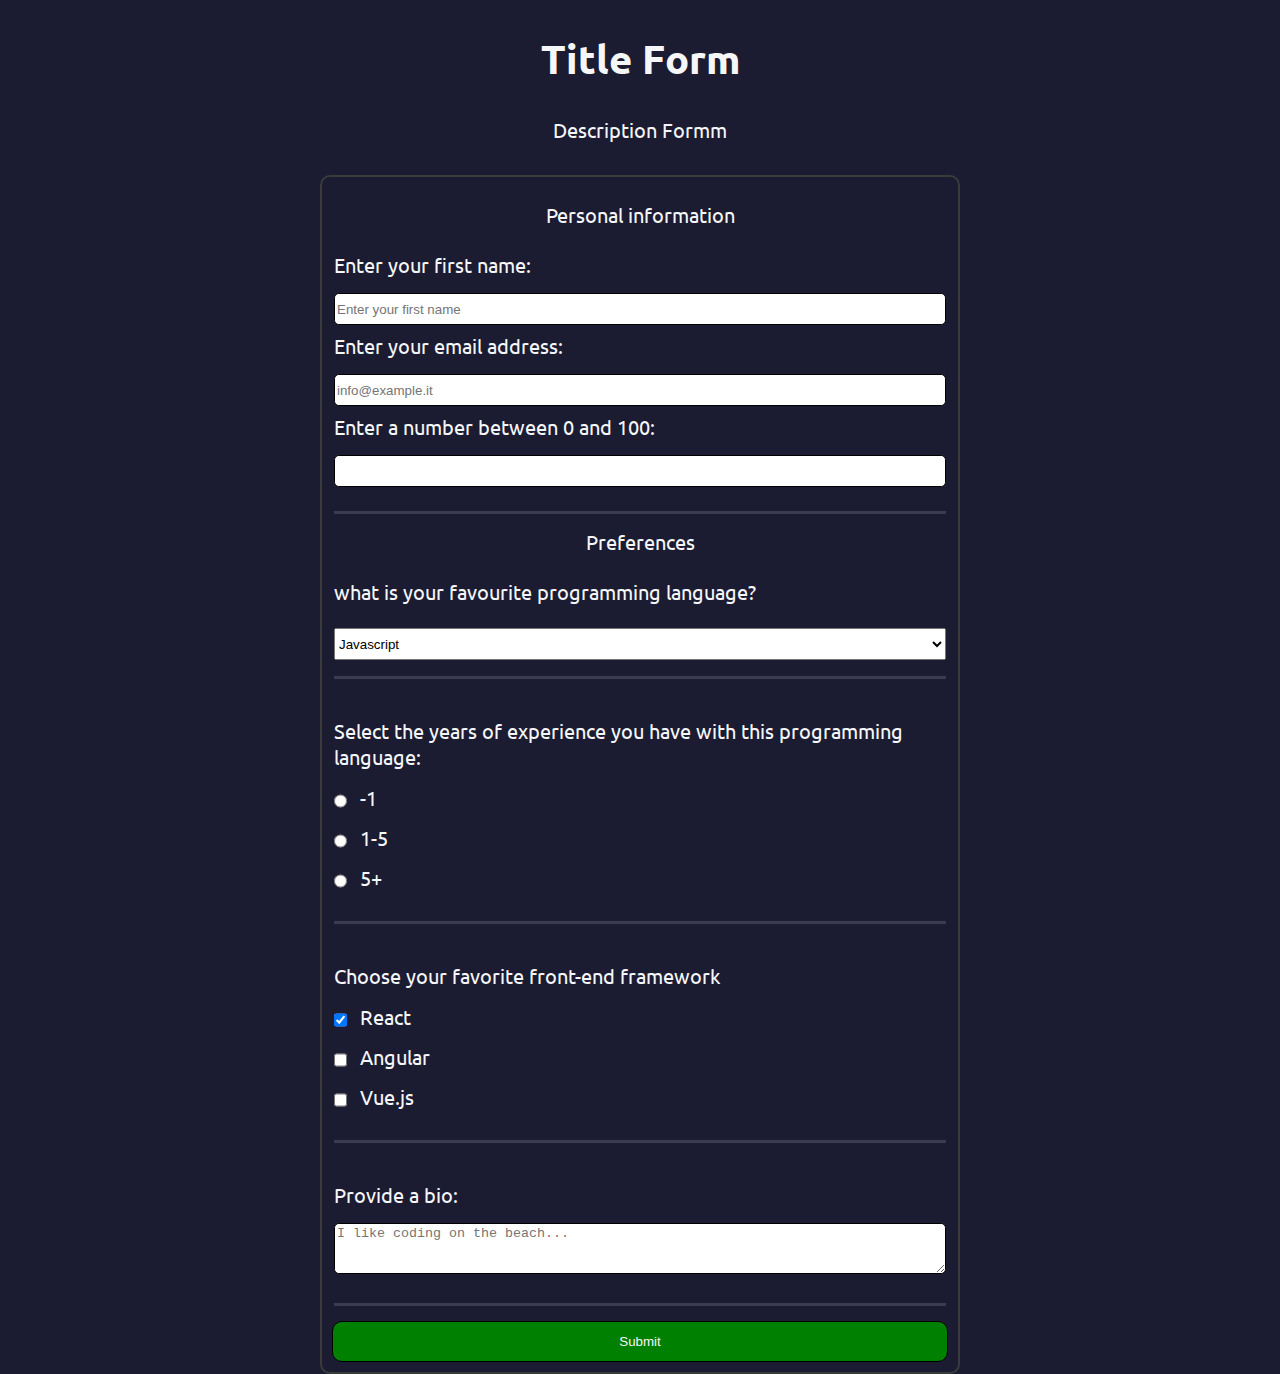
<file: CertificationProject/SurveyForm/index.html>
<!DOCTYPE html>
<html lang="en">
<head>
    <meta charset="UTF-8">
    <meta name="viewport" content="width=device-width, initial-scale=1.0">
    <title>SurveyForm</title>
    <link rel="stylesheet" href="css/style.css">
    <link rel="preconnect" href="https://fonts.googleapis.com">
    <link rel="preconnect" href="https://fonts.gstatic.com" crossorigin>
    <link href="https://fonts.googleapis.com/css2?family=Open+Sans:ital,wght@0,300..800;1,300..800&family=Ubuntu:ital,wght@0,300;0,400;0,500;0,700;1,300;1,400;1,500;1,700&display=swap" rel="stylesheet">
</head>
<body>
    <!-- -------------------------------- MAIN FORM--------------------------------- -->
    <main>
        <h1 id="title">Title Form</h1>
        <p id="description">Description Formm</p>
        <form action="" method="post" id="survey-form">
            <!-- ------------------------ PERSONAL INFORMATION ------------------------- -->
            <fieldset>
                <legend>Personal information</legend>
                <!-- ----------------------------- INPUT NAME ------------------------------ -->
                <label for="name-label" id="name-label">
                    Enter your first name:
                    <input type="text" id="name" placeholder="Enter your first name" required><br/>
                </label>
                <!-- ----------------------------- INPUT EMAIL ----------------------------- -->
                <label for="email-label" id="email-label">
                    Enter your email address:
                    <input type="email" id="email" placeholder="info@example.it" pattern="[a-z0-9._%+-]+@[a-z0-9.-]+\.[a-z]{2,}$" required><br>
                </label>
                <!-- ---------------------------- INPUT NUMBER ----------------------------- -->
                <label for="number-label" id="number-label">
                    Enter a number between 0 and 100:
                    <input type="number" id="number" min="0" max="100" placeholder="Enter a number" value="0">
                </label>
            </fieldset>

            <!-- ----------------------------- PREFERENCES ----------------------------- -->
            <fieldset>
                <legend>Preferences</legend>
                <label for="dropdown-list">what is your favourite programming language?</label>
                <select id="dropdown" name="dropdown">
                    <option value="">Javascript</option>
                    <option value="1">Python</option>
                    <option value="2">Java</option>
                </select>
            </fieldset>

            <!-- ----------------------------- EXPERIENCES ----------------------------- -->
            <fieldset>
                <label>Select the years of experience you have with this programming language:</label>
                <div class="experiences">
                    <div>
                        <label for="-1">
                            <input type="radio" id="-1" value="-1" name="experience" class="inline"/>
                            -1
                        </label>
                    </div>
                    
                    <div>
                        <label for="1-50">
                            <input type="radio" id="1-5" value="1-5" name="experience" class="inline"/>
                            1-5
                        </label>
                    </div>
                    <div>
                        <label for="5+">
                            <input type="radio" id="5+" value="5+" name="experience" class="inline"/>
                            5+
                        </label>
                    </div>
                </div>
            </fieldset>

            <!-- -------------------------- FRAMEWORK SECTION -------------------------- -->
            <fieldset>
                <label>Choose your favorite front-end framework</label>
                <div class="experiences"></div>
                    <div>
                        <label for="React">
                            <input type="checkbox" id="react"  class="inline" value="react" checked/>
                            React
                        </label>
                    </div>

                    <div>
                    <label for="Angular">
                        <input type="checkbox" id="angular" value="angular" class="inline"/>
                        Angular
                    </label>
                    </div>
                
                    <div>
                    <label for="Vue.js">
                        <input type="checkbox" id="vue" value="vue"  class="inline"/>    
                        Vue.js
                    </label>
                    </div>
                </div>

              </fieldset>

              <!-- ------------------------------ TEXTAREA ------------------------------- -->
              <fieldset>
                  <label for="bio">Provide a bio:
                    <textarea id="bio" name="bio" rows="3" cols="30" placeholder="I like coding on the beach..."></textarea>
                  </label>
              </fieldset>

              <input id="submit" type="submit" value="Submit" class="submit-button"/>
        </form>
    </main>
</body>
</html>
</file>
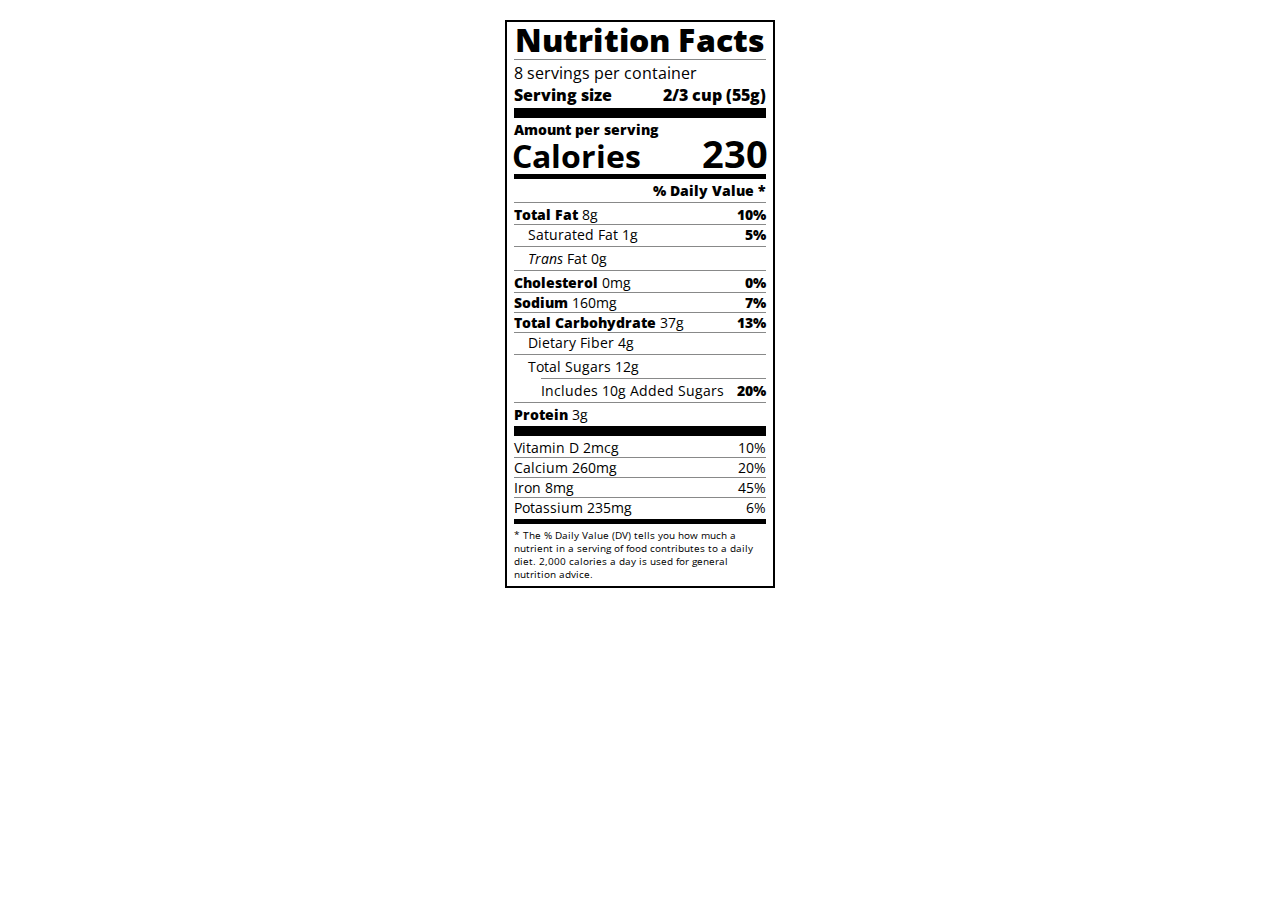
<file: BspFrontEnd/CertificationProject/TributePage/index.html>
<!-- <!DOCTYPE html>
<html lang="en">
<head>
    <meta charset="UTF-8">
    <meta name="viewport" content="width=device-width, initial-scale=1.0">
    <title>Document</title>
    <link rel="stylesheet" href="css/style.css">
</head>
<body>
    
</body>
</html> -->

<!DOCTYPE html>
<html lang="en">

<head>
  <meta charset="UTF-8">
  <title>Nutrition Label</title>
  <link href="https://fonts.googleapis.com/css?family=Open+Sans:400,700,800" rel="stylesheet">
  <link href="./css/style.css" rel="stylesheet">
</head>

<body>
  <div class="label">
    <header>
      <h1 class="bold">Nutrition Facts</h1>
      <div class="divider"></div>
      <p>8 servings per container</p>
      <p class="bold">Serving size <span>2/3 cup (55g)</span></p>
    </header>
    <div class="divider large"></div>
    <div class="calories-info">
      <div class="left-container">
        <h2 class="bold small-text">Amount per serving</h2>
        <p>Calories</p>
      </div>
      <span>230</span>
    </div>
    <div class="divider medium"></div>
    <div class="daily-value small-text">
      <p class="bold right no-divider">% Daily Value *</p>
      <div class="divider"></div>
      <p><span><span class="bold">Total Fat</span> 8g</span> <span class="bold">10%</span></p>
      <p class="indent no-divider">Saturated Fat 1g <span class="bold">5%</span></p>
      <div class="divider"></div>
      <p class="indent no-divider"><span><i>Trans</i> Fat 0g</span></p>
      <div class="divider"></div>
      <p><span><span class="bold">Cholesterol</span> 0mg</span> <span class="bold">0%</span></p>
      <p><span><span class="bold">Sodium</span> 160mg</span> <span class="bold">7%</span></p>
      <p><span><span class="bold">Total Carbohydrate</span> 37g</span> <span class="bold">13%</span></p>
      <p class="indent no-divider">Dietary Fiber 4g</p>
      <div class="divider"></div>
      <p class="indent no-divider">Total Sugars 12g</p>
      <div class="divider double-indent"></div>
      <p class="double-indent no-divider">Includes 10g Added Sugars <span class="bold">20%</span></p>
      <div class="divider"></div>
      <p class="no-divider"><span><span class="bold">Protein</span> 3g</span></p>
      <div class="divider large"></div>
      <p>Vitamin D 2mcg <span>10%</span></p>
      <p>Calcium 260mg <span>20%</span></p>
      <p>Iron 8mg <span>45%</span></p>
      <p class="no-divider">Potassium 235mg <span>6%</span></p>
    </div>
    <div class="divider medium"></div>
    <p class="note">* The % Daily Value (DV) tells you how much a nutrient in a serving of food contributes to a daily
      diet. 2,000 calories a day is used for general nutrition advice.</p>
  </div>
</body>
</html>
</file>
<file: CertificationProject/SurveyForm/css/style.css>
*{
box-sizing: border-box;
}

body {
    width: 100%;
    height: 100vh;
    margin: 0;
    background-color: #1b1b32;
    color: #f5f6f7;
    font-family: "Ubuntu", sans-serif;
    font-size: 20px;
}

h1, p{
    margin: 2rem auto;
    text-align: center;
}

form{
    width: 60%;
    max-width: 40rem;
    min-width: 300px;
    margin: 0 auto;
    border: 2px solid #3b3b3b;
    border-radius: 10px;
    padding: 10px;
}


fieldset{
    border: none;
    padding: 1rem 0;
    border-bottom: 3px solid #3b3b4f;
    margin-top: 15px;
}

legend{text-align: center;}

label {
    display: block;
    margin: 0.5rem 0;
}

input, textarea, select {
    margin: 15px 0 0 0;
    width: 100%;
    min-height: 2rem;
}

input, textarea {
    background-color: #ffffff;
    border: 1px solid #000000;
    color: #ffffff;
    border-radius: 0.3rem;
}

.experiences{
    margin-top: 15px;
}
.inline {
    display: inline; 
    width: unset;
    margin: 0 0.5rem 0 0;
    vertical-align: middle;
}

.submit-button{
    display: block;
    width: 100%;
    padding: 0.75rem;
    background: green;
    color: inherit;
    border-radius: 10px;
    cursor: pointer;
}
</file>
<file: BspFrontEnd/CertificationProject/TributePage/css/style.css>
* {
    box-sizing: border-box;
  }
  
  html {
    font-size: 16px;
  }
  
  body {
    font-family: 'Open Sans', sans-serif;
  }
  
  .label {
    border: 2px solid black;
    width: 270px;
    margin: 20px auto;
    padding: 0 7px;
  }
  
  header h1 {
    text-align: center;
    margin: -4px 0;
    letter-spacing: 0.15px
  }
  
  p {
    margin: 0;
    display: flex;
    justify-content: space-between;
  }
  
  .divider {
    border-bottom: 1px solid #888989;
    margin: 2px 0;
  }
  
  .bold {
    font-weight: 800;
  }
  
  .large {
    height: 10px;
  }
  
  .large, .medium {
    background-color: black;
    border: 0;
  }
  
  .medium {
    height: 5px;
  }
  
  .small-text {
    font-size: 0.85rem;
  }
  
  
  .calories-info {
    display: flex;
    justify-content: space-between;
    align-items: flex-end;
  }
  
  .calories-info h2 {
    margin: 0;
  }
  
  .left-container p {
    margin: -5px -2px;
    font-size: 2em;
    font-weight: 700;
  }
  
  .calories-info span {
    margin: -7px -2px;
    font-size: 2.4em;
    font-weight: 700;
  }
  
  .right {
    justify-content: flex-end;
  }
  
  .indent {
    margin-left: 1em;
  }
  
  .double-indent {
    margin-left: 2em;
  }
  
  .daily-value p:not(.no-divider) {
    border-bottom: 1px solid #888989;
  }
  
  .note {
    font-size: 0.6rem;
    margin: 5px 0;
  }
</file>
